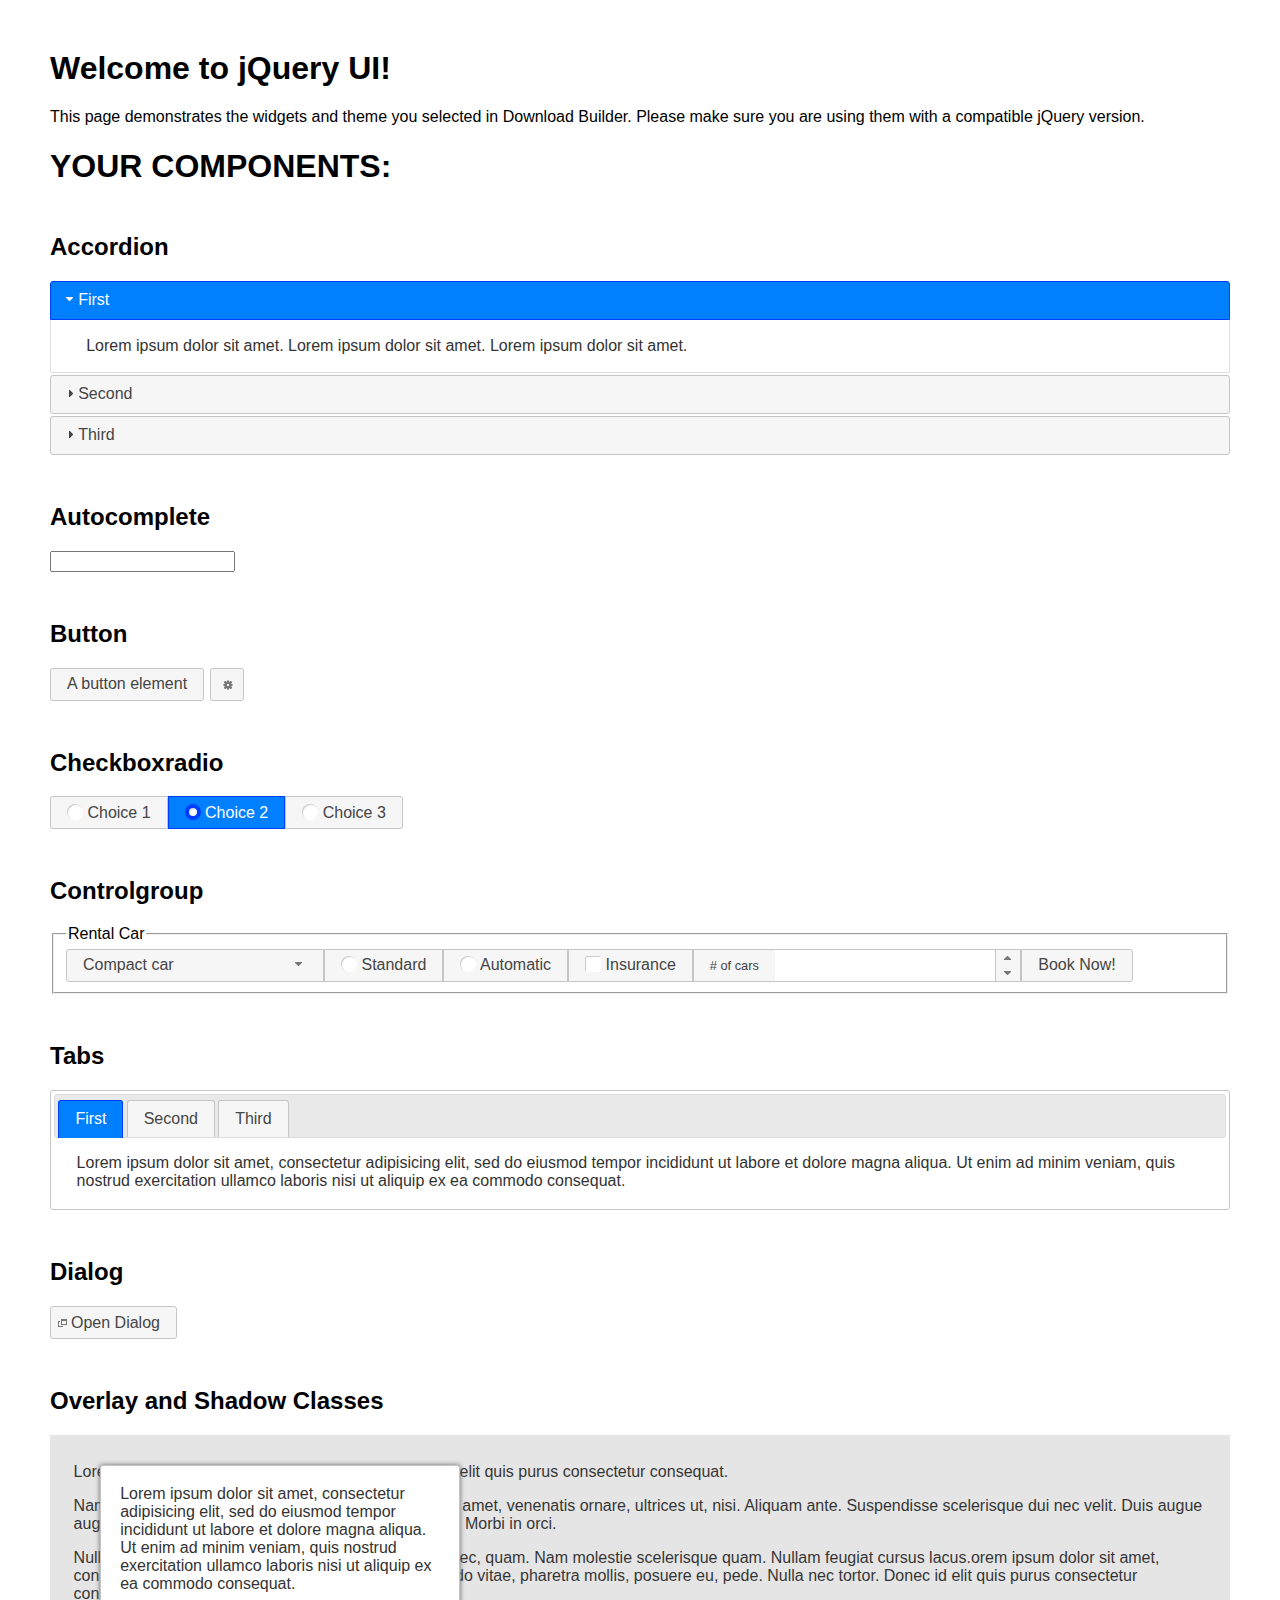
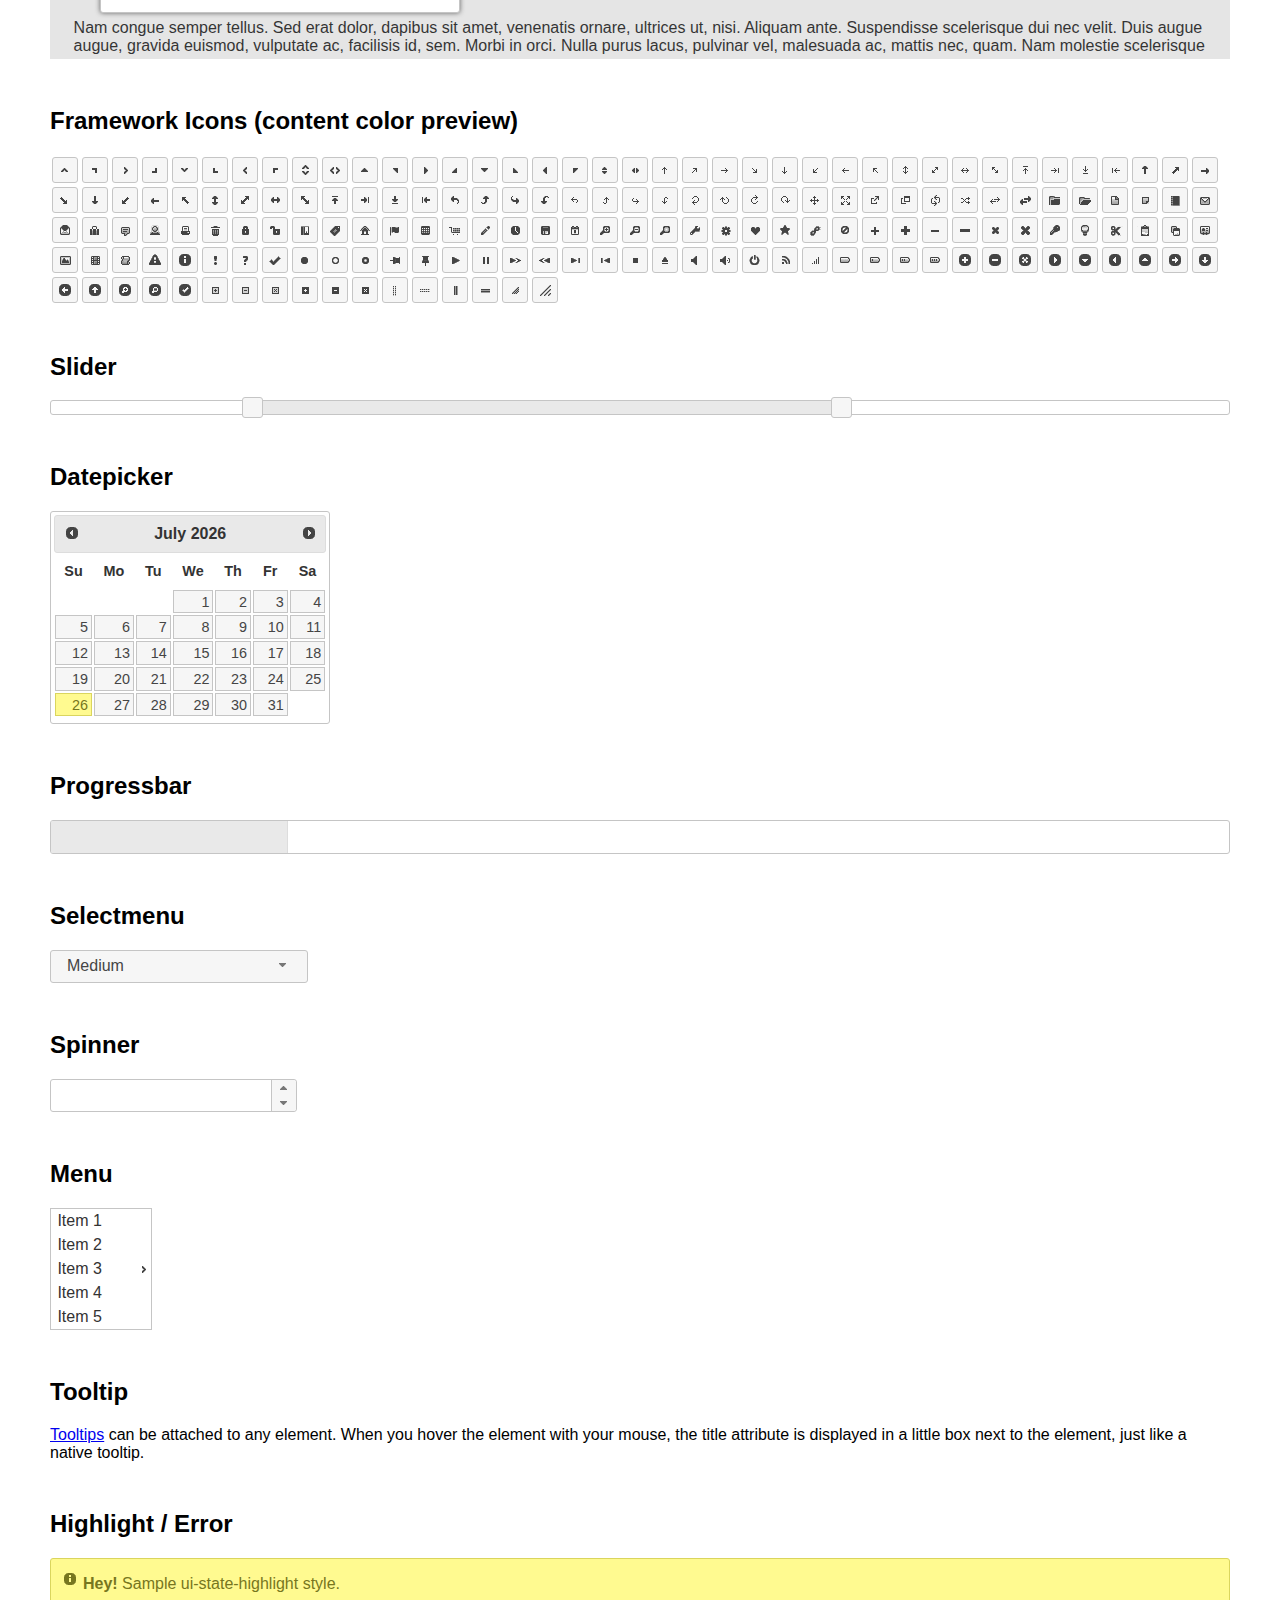
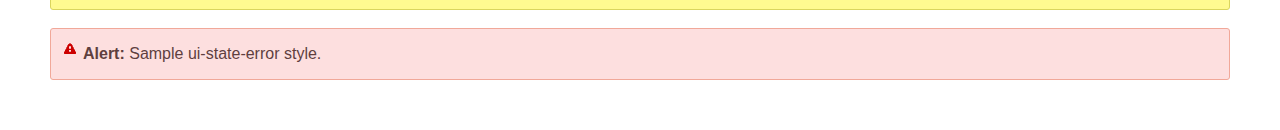
<file: website/jquery/index.html>
<!doctype html>
<html lang="us">
<head>
	<meta charset="utf-8">
	<title>jQuery UI Example Page</title>
	<link href="jquery-ui.css" rel="stylesheet">
	<style>
	body{
		font-family: "Trebuchet MS", sans-serif;
		margin: 50px;
	}
	.demoHeaders {
		margin-top: 2em;
	}
	#dialog-link {
		padding: .4em 1em .4em 20px;
		text-decoration: none;
		position: relative;
	}
	#dialog-link span.ui-icon {
		margin: 0 5px 0 0;
		position: absolute;
		left: .2em;
		top: 50%;
		margin-top: -8px;
	}
	#icons {
		margin: 0;
		padding: 0;
	}
	#icons li {
		margin: 2px;
		position: relative;
		padding: 4px 0;
		cursor: pointer;
		float: left;
		list-style: none;
	}
	#icons span.ui-icon {
		float: left;
		margin: 0 4px;
	}
	.fakewindowcontain .ui-widget-overlay {
		position: absolute;
	}
	select {
		width: 200px;
	}
	</style>
</head>
<body>

<h1>Welcome to jQuery UI!</h1>

<div class="ui-widget">
	<p>This page demonstrates the widgets and theme you selected in Download Builder. Please make sure you are using them with a compatible jQuery version.</p>
</div>

<h1>YOUR COMPONENTS:</h1>

<!-- Accordion -->
<h2 class="demoHeaders">Accordion</h2>
<div id="accordion">
	<h3>First</h3>
	<div>Lorem ipsum dolor sit amet. Lorem ipsum dolor sit amet. Lorem ipsum dolor sit amet.</div>
	<h3>Second</h3>
	<div>Phasellus mattis tincidunt nibh.</div>
	<h3>Third</h3>
	<div>Nam dui erat, auctor a, dignissim quis.</div>
</div>

<!-- Autocomplete -->
<h2 class="demoHeaders">Autocomplete</h2>
<div>
	<input id="autocomplete" title="type &quot;a&quot;">
</div>

<!-- Button -->
<h2 class="demoHeaders">Button</h2>
<button id="button">A button element</button>
<button id="button-icon">An icon-only button</button>

<!-- Checkboxradio -->
<h2 class="demoHeaders">Checkboxradio</h2>
<form style="margin-top: 1em;">
	<div id="radioset">
		<input type="radio" id="radio1" name="radio"><label for="radio1">Choice 1</label>
		<input type="radio" id="radio2" name="radio" checked="checked"><label for="radio2">Choice 2</label>
		<input type="radio" id="radio3" name="radio"><label for="radio3">Choice 3</label>
	</div>
</form>

<!-- Controlgroup -->
<h2 class="demoHeaders">Controlgroup</h2>
<fieldset>
	<legend>Rental Car</legend>
	<div id="controlgroup">
		<select id="car-type">
			<option>Compact car</option>
			<option>Midsize car</option>
			<option>Full size car</option>
			<option>SUV</option>
			<option>Luxury</option>
			<option>Truck</option>
			<option>Van</option>
		</select>
		<label for="transmission-standard">Standard</label>
		<input type="radio" name="transmission" id="transmission-standard">
		<label for="transmission-automatic">Automatic</label>
		<input type="radio" name="transmission" id="transmission-automatic">
		<label for="insurance">Insurance</label>
		<input type="checkbox" name="insurance" id="insurance">
		<label for="horizontal-spinner" class="ui-controlgroup-label"># of cars</label>
		<input id="horizontal-spinner" class="ui-spinner-input">
		<button>Book Now!</button>
	</div>
</fieldset>

<!-- Tabs -->
<h2 class="demoHeaders">Tabs</h2>
<div id="tabs">
	<ul>
		<li><a href="#tabs-1">First</a></li>
		<li><a href="#tabs-2">Second</a></li>
		<li><a href="#tabs-3">Third</a></li>
	</ul>
	<div id="tabs-1">Lorem ipsum dolor sit amet, consectetur adipisicing elit, sed do eiusmod tempor incididunt ut labore et dolore magna aliqua. Ut enim ad minim veniam, quis nostrud exercitation ullamco laboris nisi ut aliquip ex ea commodo consequat.</div>
	<div id="tabs-2">Phasellus mattis tincidunt nibh. Cras orci urna, blandit id, pretium vel, aliquet ornare, felis. Maecenas scelerisque sem non nisl. Fusce sed lorem in enim dictum bibendum.</div>
	<div id="tabs-3">Nam dui erat, auctor a, dignissim quis, sollicitudin eu, felis. Pellentesque nisi urna, interdum eget, sagittis et, consequat vestibulum, lacus. Mauris porttitor ullamcorper augue.</div>
</div>

<h2 class="demoHeaders">Dialog</h2>
<p>
	<button id="dialog-link" class="ui-button ui-corner-all ui-widget">
		<span class="ui-icon ui-icon-newwin"></span>Open Dialog
	</button>
</p>

<h2 class="demoHeaders">Overlay and Shadow Classes</h2>
<div style="position: relative; width: 96%; height: 200px; padding:1% 2%; overflow:hidden;" class="fakewindowcontain">
	<p>Lorem ipsum dolor sit amet,  Nulla nec tortor. Donec id elit quis purus consectetur consequat. </p><p>Nam congue semper tellus. Sed erat dolor, dapibus sit amet, venenatis ornare, ultrices ut, nisi. Aliquam ante. Suspendisse scelerisque dui nec velit. Duis augue augue, gravida euismod, vulputate ac, facilisis id, sem. Morbi in orci. </p><p>Nulla purus lacus, pulvinar vel, malesuada ac, mattis nec, quam. Nam molestie scelerisque quam. Nullam feugiat cursus lacus.orem ipsum dolor sit amet, consectetur adipiscing elit. Donec libero risus, commodo vitae, pharetra mollis, posuere eu, pede. Nulla nec tortor. Donec id elit quis purus consectetur consequat. </p><p>Nam congue semper tellus. Sed erat dolor, dapibus sit amet, venenatis ornare, ultrices ut, nisi. Aliquam ante. Suspendisse scelerisque dui nec velit. Duis augue augue, gravida euismod, vulputate ac, facilisis id, sem. Morbi in orci. Nulla purus lacus, pulvinar vel, malesuada ac, mattis nec, quam. Nam molestie scelerisque quam. </p><p>Nullam feugiat cursus lacus.orem ipsum dolor sit amet, consectetur adipiscing elit. Donec libero risus, commodo vitae, pharetra mollis, posuere eu, pede. Nulla nec tortor. Donec id elit quis purus consectetur consequat. Nam congue semper tellus. Sed erat dolor, dapibus sit amet, venenatis ornare, ultrices ut, nisi. Aliquam ante. </p><p>Suspendisse scelerisque dui nec velit. Duis augue augue, gravida euismod, vulputate ac, facilisis id, sem. Morbi in orci. Nulla purus lacus, pulvinar vel, malesuada ac, mattis nec, quam. Nam molestie scelerisque quam. Nullam feugiat cursus lacus.orem ipsum dolor sit amet, consectetur adipiscing elit. Donec libero risus, commodo vitae, pharetra mollis, posuere eu, pede. Nulla nec tortor. Donec id elit quis purus consectetur consequat. Nam congue semper tellus. Sed erat dolor, dapibus sit amet, venenatis ornare, ultrices ut, nisi. </p>

	<!-- ui-dialog -->
	<div class="ui-widget-overlay ui-front"></div>
	<div style="position: absolute; width: 320px; left: 50px; top: 30px; padding: 1.2em" class="ui-widget ui-front ui-widget-content ui-corner-all ui-widget-shadow">
		Lorem ipsum dolor sit amet, consectetur adipisicing elit, sed do eiusmod tempor incididunt ut labore et dolore magna aliqua. Ut enim ad minim veniam, quis nostrud exercitation ullamco laboris nisi ut aliquip ex ea commodo consequat.
	</div>

</div>

<!-- ui-dialog -->
<div id="dialog" title="Dialog Title">
	<p>Lorem ipsum dolor sit amet, consectetur adipisicing elit, sed do eiusmod tempor incididunt ut labore et dolore magna aliqua. Ut enim ad minim veniam, quis nostrud exercitation ullamco laboris nisi ut aliquip ex ea commodo consequat.</p>
</div>


<h2 class="demoHeaders">Framework Icons (content color preview)</h2>
<ul id="icons" class="ui-widget ui-helper-clearfix">
	<li class="ui-state-default ui-corner-all" title=".ui-icon-caret-1-n"><span class="ui-icon ui-icon-caret-1-n"></span></li>
	<li class="ui-state-default ui-corner-all" title=".ui-icon-caret-1-ne"><span class="ui-icon ui-icon-caret-1-ne"></span></li>
	<li class="ui-state-default ui-corner-all" title=".ui-icon-caret-1-e"><span class="ui-icon ui-icon-caret-1-e"></span></li>
	<li class="ui-state-default ui-corner-all" title=".ui-icon-caret-1-se"><span class="ui-icon ui-icon-caret-1-se"></span></li>
	<li class="ui-state-default ui-corner-all" title=".ui-icon-caret-1-s"><span class="ui-icon ui-icon-caret-1-s"></span></li>
	<li class="ui-state-default ui-corner-all" title=".ui-icon-caret-1-sw"><span class="ui-icon ui-icon-caret-1-sw"></span></li>
	<li class="ui-state-default ui-corner-all" title=".ui-icon-caret-1-w"><span class="ui-icon ui-icon-caret-1-w"></span></li>
	<li class="ui-state-default ui-corner-all" title=".ui-icon-caret-1-nw"><span class="ui-icon ui-icon-caret-1-nw"></span></li>
	<li class="ui-state-default ui-corner-all" title=".ui-icon-caret-2-n-s"><span class="ui-icon ui-icon-caret-2-n-s"></span></li>
	<li class="ui-state-default ui-corner-all" title=".ui-icon-caret-2-e-w"><span class="ui-icon ui-icon-caret-2-e-w"></span></li>
	<li class="ui-state-default ui-corner-all" title=".ui-icon-triangle-1-n"><span class="ui-icon ui-icon-triangle-1-n"></span></li>
	<li class="ui-state-default ui-corner-all" title=".ui-icon-triangle-1-ne"><span class="ui-icon ui-icon-triangle-1-ne"></span></li>
	<li class="ui-state-default ui-corner-all" title=".ui-icon-triangle-1-e"><span class="ui-icon ui-icon-triangle-1-e"></span></li>
	<li class="ui-state-default ui-corner-all" title=".ui-icon-triangle-1-se"><span class="ui-icon ui-icon-triangle-1-se"></span></li>
	<li class="ui-state-default ui-corner-all" title=".ui-icon-triangle-1-s"><span class="ui-icon ui-icon-triangle-1-s"></span></li>
	<li class="ui-state-default ui-corner-all" title=".ui-icon-triangle-1-sw"><span class="ui-icon ui-icon-triangle-1-sw"></span></li>
	<li class="ui-state-default ui-corner-all" title=".ui-icon-triangle-1-w"><span class="ui-icon ui-icon-triangle-1-w"></span></li>
	<li class="ui-state-default ui-corner-all" title=".ui-icon-triangle-1-nw"><span class="ui-icon ui-icon-triangle-1-nw"></span></li>
	<li class="ui-state-default ui-corner-all" title=".ui-icon-triangle-2-n-s"><span class="ui-icon ui-icon-triangle-2-n-s"></span></li>
	<li class="ui-state-default ui-corner-all" title=".ui-icon-triangle-2-e-w"><span class="ui-icon ui-icon-triangle-2-e-w"></span></li>
	<li class="ui-state-default ui-corner-all" title=".ui-icon-arrow-1-n"><span class="ui-icon ui-icon-arrow-1-n"></span></li>
	<li class="ui-state-default ui-corner-all" title=".ui-icon-arrow-1-ne"><span class="ui-icon ui-icon-arrow-1-ne"></span></li>
	<li class="ui-state-default ui-corner-all" title=".ui-icon-arrow-1-e"><span class="ui-icon ui-icon-arrow-1-e"></span></li>
	<li class="ui-state-default ui-corner-all" title=".ui-icon-arrow-1-se"><span class="ui-icon ui-icon-arrow-1-se"></span></li>
	<li class="ui-state-default ui-corner-all" title=".ui-icon-arrow-1-s"><span class="ui-icon ui-icon-arrow-1-s"></span></li>
	<li class="ui-state-default ui-corner-all" title=".ui-icon-arrow-1-sw"><span class="ui-icon ui-icon-arrow-1-sw"></span></li>
	<li class="ui-state-default ui-corner-all" title=".ui-icon-arrow-1-w"><span class="ui-icon ui-icon-arrow-1-w"></span></li>
	<li class="ui-state-default ui-corner-all" title=".ui-icon-arrow-1-nw"><span class="ui-icon ui-icon-arrow-1-nw"></span></li>
	<li class="ui-state-default ui-corner-all" title=".ui-icon-arrow-2-n-s"><span class="ui-icon ui-icon-arrow-2-n-s"></span></li>
	<li class="ui-state-default ui-corner-all" title=".ui-icon-arrow-2-ne-sw"><span class="ui-icon ui-icon-arrow-2-ne-sw"></span></li>
	<li class="ui-state-default ui-corner-all" title=".ui-icon-arrow-2-e-w"><span class="ui-icon ui-icon-arrow-2-e-w"></span></li>
	<li class="ui-state-default ui-corner-all" title=".ui-icon-arrow-2-se-nw"><span class="ui-icon ui-icon-arrow-2-se-nw"></span></li>
	<li class="ui-state-default ui-corner-all" title=".ui-icon-arrowstop-1-n"><span class="ui-icon ui-icon-arrowstop-1-n"></span></li>
	<li class="ui-state-default ui-corner-all" title=".ui-icon-arrowstop-1-e"><span class="ui-icon ui-icon-arrowstop-1-e"></span></li>
	<li class="ui-state-default ui-corner-all" title=".ui-icon-arrowstop-1-s"><span class="ui-icon ui-icon-arrowstop-1-s"></span></li>
	<li class="ui-state-default ui-corner-all" title=".ui-icon-arrowstop-1-w"><span class="ui-icon ui-icon-arrowstop-1-w"></span></li>
	<li class="ui-state-default ui-corner-all" title=".ui-icon-arrowthick-1-n"><span class="ui-icon ui-icon-arrowthick-1-n"></span></li>
	<li class="ui-state-default ui-corner-all" title=".ui-icon-arrowthick-1-ne"><span class="ui-icon ui-icon-arrowthick-1-ne"></span></li>
	<li class="ui-state-default ui-corner-all" title=".ui-icon-arrowthick-1-e"><span class="ui-icon ui-icon-arrowthick-1-e"></span></li>
	<li class="ui-state-default ui-corner-all" title=".ui-icon-arrowthick-1-se"><span class="ui-icon ui-icon-arrowthick-1-se"></span></li>
	<li class="ui-state-default ui-corner-all" title=".ui-icon-arrowthick-1-s"><span class="ui-icon ui-icon-arrowthick-1-s"></span></li>
	<li class="ui-state-default ui-corner-all" title=".ui-icon-arrowthick-1-sw"><span class="ui-icon ui-icon-arrowthick-1-sw"></span></li>
	<li class="ui-state-default ui-corner-all" title=".ui-icon-arrowthick-1-w"><span class="ui-icon ui-icon-arrowthick-1-w"></span></li>
	<li class="ui-state-default ui-corner-all" title=".ui-icon-arrowthick-1-nw"><span class="ui-icon ui-icon-arrowthick-1-nw"></span></li>
	<li class="ui-state-default ui-corner-all" title=".ui-icon-arrowthick-2-n-s"><span class="ui-icon ui-icon-arrowthick-2-n-s"></span></li>
	<li class="ui-state-default ui-corner-all" title=".ui-icon-arrowthick-2-ne-sw"><span class="ui-icon ui-icon-arrowthick-2-ne-sw"></span></li>
	<li class="ui-state-default ui-corner-all" title=".ui-icon-arrowthick-2-e-w"><span class="ui-icon ui-icon-arrowthick-2-e-w"></span></li>
	<li class="ui-state-default ui-corner-all" title=".ui-icon-arrowthick-2-se-nw"><span class="ui-icon ui-icon-arrowthick-2-se-nw"></span></li>
	<li class="ui-state-default ui-corner-all" title=".ui-icon-arrowthickstop-1-n"><span class="ui-icon ui-icon-arrowthickstop-1-n"></span></li>
	<li class="ui-state-default ui-corner-all" title=".ui-icon-arrowthickstop-1-e"><span class="ui-icon ui-icon-arrowthickstop-1-e"></span></li>
	<li class="ui-state-default ui-corner-all" title=".ui-icon-arrowthickstop-1-s"><span class="ui-icon ui-icon-arrowthickstop-1-s"></span></li>
	<li class="ui-state-default ui-corner-all" title=".ui-icon-arrowthickstop-1-w"><span class="ui-icon ui-icon-arrowthickstop-1-w"></span></li>
	<li class="ui-state-default ui-corner-all" title=".ui-icon-arrowreturnthick-1-w"><span class="ui-icon ui-icon-arrowreturnthick-1-w"></span></li>
	<li class="ui-state-default ui-corner-all" title=".ui-icon-arrowreturnthick-1-n"><span class="ui-icon ui-icon-arrowreturnthick-1-n"></span></li>
	<li class="ui-state-default ui-corner-all" title=".ui-icon-arrowreturnthick-1-e"><span class="ui-icon ui-icon-arrowreturnthick-1-e"></span></li>
	<li class="ui-state-default ui-corner-all" title=".ui-icon-arrowreturnthick-1-s"><span class="ui-icon ui-icon-arrowreturnthick-1-s"></span></li>
	<li class="ui-state-default ui-corner-all" title=".ui-icon-arrowreturn-1-w"><span class="ui-icon ui-icon-arrowreturn-1-w"></span></li>
	<li class="ui-state-default ui-corner-all" title=".ui-icon-arrowreturn-1-n"><span class="ui-icon ui-icon-arrowreturn-1-n"></span></li>
	<li class="ui-state-default ui-corner-all" title=".ui-icon-arrowreturn-1-e"><span class="ui-icon ui-icon-arrowreturn-1-e"></span></li>
	<li class="ui-state-default ui-corner-all" title=".ui-icon-arrowreturn-1-s"><span class="ui-icon ui-icon-arrowreturn-1-s"></span></li>
	<li class="ui-state-default ui-corner-all" title=".ui-icon-arrowrefresh-1-w"><span class="ui-icon ui-icon-arrowrefresh-1-w"></span></li>
	<li class="ui-state-default ui-corner-all" title=".ui-icon-arrowrefresh-1-n"><span class="ui-icon ui-icon-arrowrefresh-1-n"></span></li>
	<li class="ui-state-default ui-corner-all" title=".ui-icon-arrowrefresh-1-e"><span class="ui-icon ui-icon-arrowrefresh-1-e"></span></li>
	<li class="ui-state-default ui-corner-all" title=".ui-icon-arrowrefresh-1-s"><span class="ui-icon ui-icon-arrowrefresh-1-s"></span></li>
	<li class="ui-state-default ui-corner-all" title=".ui-icon-arrow-4"><span class="ui-icon ui-icon-arrow-4"></span></li>
	<li class="ui-state-default ui-corner-all" title=".ui-icon-arrow-4-diag"><span class="ui-icon ui-icon-arrow-4-diag"></span></li>
	<li class="ui-state-default ui-corner-all" title=".ui-icon-extlink"><span class="ui-icon ui-icon-extlink"></span></li>
	<li class="ui-state-default ui-corner-all" title=".ui-icon-newwin"><span class="ui-icon ui-icon-newwin"></span></li>
	<li class="ui-state-default ui-corner-all" title=".ui-icon-refresh"><span class="ui-icon ui-icon-refresh"></span></li>
	<li class="ui-state-default ui-corner-all" title=".ui-icon-shuffle"><span class="ui-icon ui-icon-shuffle"></span></li>
	<li class="ui-state-default ui-corner-all" title=".ui-icon-transfer-e-w"><span class="ui-icon ui-icon-transfer-e-w"></span></li>
	<li class="ui-state-default ui-corner-all" title=".ui-icon-transferthick-e-w"><span class="ui-icon ui-icon-transferthick-e-w"></span></li>
	<li class="ui-state-default ui-corner-all" title=".ui-icon-folder-collapsed"><span class="ui-icon ui-icon-folder-collapsed"></span></li>
	<li class="ui-state-default ui-corner-all" title=".ui-icon-folder-open"><span class="ui-icon ui-icon-folder-open"></span></li>
	<li class="ui-state-default ui-corner-all" title=".ui-icon-document"><span class="ui-icon ui-icon-document"></span></li>
	<li class="ui-state-default ui-corner-all" title=".ui-icon-document-b"><span class="ui-icon ui-icon-document-b"></span></li>
	<li class="ui-state-default ui-corner-all" title=".ui-icon-note"><span class="ui-icon ui-icon-note"></span></li>
	<li class="ui-state-default ui-corner-all" title=".ui-icon-mail-closed"><span class="ui-icon ui-icon-mail-closed"></span></li>
	<li class="ui-state-default ui-corner-all" title=".ui-icon-mail-open"><span class="ui-icon ui-icon-mail-open"></span></li>
	<li class="ui-state-default ui-corner-all" title=".ui-icon-suitcase"><span class="ui-icon ui-icon-suitcase"></span></li>
	<li class="ui-state-default ui-corner-all" title=".ui-icon-comment"><span class="ui-icon ui-icon-comment"></span></li>
	<li class="ui-state-default ui-corner-all" title=".ui-icon-person"><span class="ui-icon ui-icon-person"></span></li>
	<li class="ui-state-default ui-corner-all" title=".ui-icon-print"><span class="ui-icon ui-icon-print"></span></li>
	<li class="ui-state-default ui-corner-all" title=".ui-icon-trash"><span class="ui-icon ui-icon-trash"></span></li>
	<li class="ui-state-default ui-corner-all" title=".ui-icon-locked"><span class="ui-icon ui-icon-locked"></span></li>
	<li class="ui-state-default ui-corner-all" title=".ui-icon-unlocked"><span class="ui-icon ui-icon-unlocked"></span></li>
	<li class="ui-state-default ui-corner-all" title=".ui-icon-bookmark"><span class="ui-icon ui-icon-bookmark"></span></li>
	<li class="ui-state-default ui-corner-all" title=".ui-icon-tag"><span class="ui-icon ui-icon-tag"></span></li>
	<li class="ui-state-default ui-corner-all" title=".ui-icon-home"><span class="ui-icon ui-icon-home"></span></li>
	<li class="ui-state-default ui-corner-all" title=".ui-icon-flag"><span class="ui-icon ui-icon-flag"></span></li>
	<li class="ui-state-default ui-corner-all" title=".ui-icon-calculator"><span class="ui-icon ui-icon-calculator"></span></li>
	<li class="ui-state-default ui-corner-all" title=".ui-icon-cart"><span class="ui-icon ui-icon-cart"></span></li>
	<li class="ui-state-default ui-corner-all" title=".ui-icon-pencil"><span class="ui-icon ui-icon-pencil"></span></li>
	<li class="ui-state-default ui-corner-all" title=".ui-icon-clock"><span class="ui-icon ui-icon-clock"></span></li>
	<li class="ui-state-default ui-corner-all" title=".ui-icon-disk"><span class="ui-icon ui-icon-disk"></span></li>
	<li class="ui-state-default ui-corner-all" title=".ui-icon-calendar"><span class="ui-icon ui-icon-calendar"></span></li>
	<li class="ui-state-default ui-corner-all" title=".ui-icon-zoomin"><span class="ui-icon ui-icon-zoomin"></span></li>
	<li class="ui-state-default ui-corner-all" title=".ui-icon-zoomout"><span class="ui-icon ui-icon-zoomout"></span></li>
	<li class="ui-state-default ui-corner-all" title=".ui-icon-search"><span class="ui-icon ui-icon-search"></span></li>
	<li class="ui-state-default ui-corner-all" title=".ui-icon-wrench"><span class="ui-icon ui-icon-wrench"></span></li>
	<li class="ui-state-default ui-corner-all" title=".ui-icon-gear"><span class="ui-icon ui-icon-gear"></span></li>
	<li class="ui-state-default ui-corner-all" title=".ui-icon-heart"><span class="ui-icon ui-icon-heart"></span></li>
	<li class="ui-state-default ui-corner-all" title=".ui-icon-star"><span class="ui-icon ui-icon-star"></span></li>
	<li class="ui-state-default ui-corner-all" title=".ui-icon-link"><span class="ui-icon ui-icon-link"></span></li>
	<li class="ui-state-default ui-corner-all" title=".ui-icon-cancel"><span class="ui-icon ui-icon-cancel"></span></li>
	<li class="ui-state-default ui-corner-all" title=".ui-icon-plus"><span class="ui-icon ui-icon-plus"></span></li>
	<li class="ui-state-default ui-corner-all" title=".ui-icon-plusthick"><span class="ui-icon ui-icon-plusthick"></span></li>
	<li class="ui-state-default ui-corner-all" title=".ui-icon-minus"><span class="ui-icon ui-icon-minus"></span></li>
	<li class="ui-state-default ui-corner-all" title=".ui-icon-minusthick"><span class="ui-icon ui-icon-minusthick"></span></li>
	<li class="ui-state-default ui-corner-all" title=".ui-icon-close"><span class="ui-icon ui-icon-close"></span></li>
	<li class="ui-state-default ui-corner-all" title=".ui-icon-closethick"><span class="ui-icon ui-icon-closethick"></span></li>
	<li class="ui-state-default ui-corner-all" title=".ui-icon-key"><span class="ui-icon ui-icon-key"></span></li>
	<li class="ui-state-default ui-corner-all" title=".ui-icon-lightbulb"><span class="ui-icon ui-icon-lightbulb"></span></li>
	<li class="ui-state-default ui-corner-all" title=".ui-icon-scissors"><span class="ui-icon ui-icon-scissors"></span></li>
	<li class="ui-state-default ui-corner-all" title=".ui-icon-clipboard"><span class="ui-icon ui-icon-clipboard"></span></li>
	<li class="ui-state-default ui-corner-all" title=".ui-icon-copy"><span class="ui-icon ui-icon-copy"></span></li>
	<li class="ui-state-default ui-corner-all" title=".ui-icon-contact"><span class="ui-icon ui-icon-contact"></span></li>
	<li class="ui-state-default ui-corner-all" title=".ui-icon-image"><span class="ui-icon ui-icon-image"></span></li>
	<li class="ui-state-default ui-corner-all" title=".ui-icon-video"><span class="ui-icon ui-icon-video"></span></li>
	<li class="ui-state-default ui-corner-all" title=".ui-icon-script"><span class="ui-icon ui-icon-script"></span></li>
	<li class="ui-state-default ui-corner-all" title=".ui-icon-alert"><span class="ui-icon ui-icon-alert"></span></li>
	<li class="ui-state-default ui-corner-all" title=".ui-icon-info"><span class="ui-icon ui-icon-info"></span></li>
	<li class="ui-state-default ui-corner-all" title=".ui-icon-notice"><span class="ui-icon ui-icon-notice"></span></li>
	<li class="ui-state-default ui-corner-all" title=".ui-icon-help"><span class="ui-icon ui-icon-help"></span></li>
	<li class="ui-state-default ui-corner-all" title=".ui-icon-check"><span class="ui-icon ui-icon-check"></span></li>
	<li class="ui-state-default ui-corner-all" title=".ui-icon-bullet"><span class="ui-icon ui-icon-bullet"></span></li>
	<li class="ui-state-default ui-corner-all" title=".ui-icon-radio-off"><span class="ui-icon ui-icon-radio-off"></span></li>
	<li class="ui-state-default ui-corner-all" title=".ui-icon-radio-on"><span class="ui-icon ui-icon-radio-on"></span></li>
	<li class="ui-state-default ui-corner-all" title=".ui-icon-pin-w"><span class="ui-icon ui-icon-pin-w"></span></li>
	<li class="ui-state-default ui-corner-all" title=".ui-icon-pin-s"><span class="ui-icon ui-icon-pin-s"></span></li>
	<li class="ui-state-default ui-corner-all" title=".ui-icon-play"><span class="ui-icon ui-icon-play"></span></li>
	<li class="ui-state-default ui-corner-all" title=".ui-icon-pause"><span class="ui-icon ui-icon-pause"></span></li>
	<li class="ui-state-default ui-corner-all" title=".ui-icon-seek-next"><span class="ui-icon ui-icon-seek-next"></span></li>
	<li class="ui-state-default ui-corner-all" title=".ui-icon-seek-prev"><span class="ui-icon ui-icon-seek-prev"></span></li>
	<li class="ui-state-default ui-corner-all" title=".ui-icon-seek-end"><span class="ui-icon ui-icon-seek-end"></span></li>
	<li class="ui-state-default ui-corner-all" title=".ui-icon-seek-first"><span class="ui-icon ui-icon-seek-first"></span></li>
	<li class="ui-state-default ui-corner-all" title=".ui-icon-stop"><span class="ui-icon ui-icon-stop"></span></li>
	<li class="ui-state-default ui-corner-all" title=".ui-icon-eject"><span class="ui-icon ui-icon-eject"></span></li>
	<li class="ui-state-default ui-corner-all" title=".ui-icon-volume-off"><span class="ui-icon ui-icon-volume-off"></span></li>
	<li class="ui-state-default ui-corner-all" title=".ui-icon-volume-on"><span class="ui-icon ui-icon-volume-on"></span></li>
	<li class="ui-state-default ui-corner-all" title=".ui-icon-power"><span class="ui-icon ui-icon-power"></span></li>
	<li class="ui-state-default ui-corner-all" title=".ui-icon-signal-diag"><span class="ui-icon ui-icon-signal-diag"></span></li>
	<li class="ui-state-default ui-corner-all" title=".ui-icon-signal"><span class="ui-icon ui-icon-signal"></span></li>
	<li class="ui-state-default ui-corner-all" title=".ui-icon-battery-0"><span class="ui-icon ui-icon-battery-0"></span></li>
	<li class="ui-state-default ui-corner-all" title=".ui-icon-battery-1"><span class="ui-icon ui-icon-battery-1"></span></li>
	<li class="ui-state-default ui-corner-all" title=".ui-icon-battery-2"><span class="ui-icon ui-icon-battery-2"></span></li>
	<li class="ui-state-default ui-corner-all" title=".ui-icon-battery-3"><span class="ui-icon ui-icon-battery-3"></span></li>
	<li class="ui-state-default ui-corner-all" title=".ui-icon-circle-plus"><span class="ui-icon ui-icon-circle-plus"></span></li>
	<li class="ui-state-default ui-corner-all" title=".ui-icon-circle-minus"><span class="ui-icon ui-icon-circle-minus"></span></li>
	<li class="ui-state-default ui-corner-all" title=".ui-icon-circle-close"><span class="ui-icon ui-icon-circle-close"></span></li>
	<li class="ui-state-default ui-corner-all" title=".ui-icon-circle-triangle-e"><span class="ui-icon ui-icon-circle-triangle-e"></span></li>
	<li class="ui-state-default ui-corner-all" title=".ui-icon-circle-triangle-s"><span class="ui-icon ui-icon-circle-triangle-s"></span></li>
	<li class="ui-state-default ui-corner-all" title=".ui-icon-circle-triangle-w"><span class="ui-icon ui-icon-circle-triangle-w"></span></li>
	<li class="ui-state-default ui-corner-all" title=".ui-icon-circle-triangle-n"><span class="ui-icon ui-icon-circle-triangle-n"></span></li>
	<li class="ui-state-default ui-corner-all" title=".ui-icon-circle-arrow-e"><span class="ui-icon ui-icon-circle-arrow-e"></span></li>
	<li class="ui-state-default ui-corner-all" title=".ui-icon-circle-arrow-s"><span class="ui-icon ui-icon-circle-arrow-s"></span></li>
	<li class="ui-state-default ui-corner-all" title=".ui-icon-circle-arrow-w"><span class="ui-icon ui-icon-circle-arrow-w"></span></li>
	<li class="ui-state-default ui-corner-all" title=".ui-icon-circle-arrow-n"><span class="ui-icon ui-icon-circle-arrow-n"></span></li>
	<li class="ui-state-default ui-corner-all" title=".ui-icon-circle-zoomin"><span class="ui-icon ui-icon-circle-zoomin"></span></li>
	<li class="ui-state-default ui-corner-all" title=".ui-icon-circle-zoomout"><span class="ui-icon ui-icon-circle-zoomout"></span></li>
	<li class="ui-state-default ui-corner-all" title=".ui-icon-circle-check"><span class="ui-icon ui-icon-circle-check"></span></li>
	<li class="ui-state-default ui-corner-all" title=".ui-icon-circlesmall-plus"><span class="ui-icon ui-icon-circlesmall-plus"></span></li>
	<li class="ui-state-default ui-corner-all" title=".ui-icon-circlesmall-minus"><span class="ui-icon ui-icon-circlesmall-minus"></span></li>
	<li class="ui-state-default ui-corner-all" title=".ui-icon-circlesmall-close"><span class="ui-icon ui-icon-circlesmall-close"></span></li>
	<li class="ui-state-default ui-corner-all" title=".ui-icon-squaresmall-plus"><span class="ui-icon ui-icon-squaresmall-plus"></span></li>
	<li class="ui-state-default ui-corner-all" title=".ui-icon-squaresmall-minus"><span class="ui-icon ui-icon-squaresmall-minus"></span></li>
	<li class="ui-state-default ui-corner-all" title=".ui-icon-squaresmall-close"><span class="ui-icon ui-icon-squaresmall-close"></span></li>
	<li class="ui-state-default ui-corner-all" title=".ui-icon-grip-dotted-vertical"><span class="ui-icon ui-icon-grip-dotted-vertical"></span></li>
	<li class="ui-state-default ui-corner-all" title=".ui-icon-grip-dotted-horizontal"><span class="ui-icon ui-icon-grip-dotted-horizontal"></span></li>
	<li class="ui-state-default ui-corner-all" title=".ui-icon-grip-solid-vertical"><span class="ui-icon ui-icon-grip-solid-vertical"></span></li>
	<li class="ui-state-default ui-corner-all" title=".ui-icon-grip-solid-horizontal"><span class="ui-icon ui-icon-grip-solid-horizontal"></span></li>
	<li class="ui-state-default ui-corner-all" title=".ui-icon-gripsmall-diagonal-se"><span class="ui-icon ui-icon-gripsmall-diagonal-se"></span></li>
	<li class="ui-state-default ui-corner-all" title=".ui-icon-grip-diagonal-se"><span class="ui-icon ui-icon-grip-diagonal-se"></span></li>
</ul>

<!-- Slider -->
<h2 class="demoHeaders">Slider</h2>
<div id="slider"></div>

<!-- Datepicker -->
<h2 class="demoHeaders">Datepicker</h2>
<div id="datepicker"></div>

<!-- Progressbar -->
<h2 class="demoHeaders">Progressbar</h2>
<div id="progressbar"></div>

<!-- Progressbar -->
<h2 class="demoHeaders">Selectmenu</h2>
<select id="selectmenu">
	<option>Slower</option>
	<option>Slow</option>
	<option selected="selected">Medium</option>
	<option>Fast</option>
	<option>Faster</option>
</select>

<!-- Spinner -->
<h2 class="demoHeaders">Spinner</h2>
<input id="spinner">

<!-- Menu -->
<h2 class="demoHeaders">Menu</h2>
<ul style="width:100px;" id="menu">
	<li><div>Item 1</div></li>
	<li><div>Item 2</div></li>
	<li><div>Item 3</div>
		<ul>
			<li><div>Item 3-1</div></li>
			<li><div>Item 3-2</div></li>
			<li><div>Item 3-3</div></li>
			<li><div>Item 3-4</div></li>
			<li><div>Item 3-5</div></li>
		</ul>
	</li>
	<li><div>Item 4</div></li>
	<li><div>Item 5</div></li>
</ul>

<!-- Tooltip -->
<h2 class="demoHeaders">Tooltip</h2>
<p id="tooltip">
	<a href="#" title="That&apos;s what this widget is">Tooltips</a> can be attached to any element. When you hover
the element with your mouse, the title attribute is displayed in a little box next to the element, just like a native tooltip.
</p>

<!-- Highlight / Error -->
<h2 class="demoHeaders">Highlight / Error</h2>
<div class="ui-widget">
	<div class="ui-state-highlight ui-corner-all" style="margin-top: 20px; padding: 0 .7em;">
		<p><span class="ui-icon ui-icon-info" style="float: left; margin-right: .3em;"></span>
		<strong>Hey!</strong> Sample ui-state-highlight style.</p>
	</div>
</div>
<br>
<div class="ui-widget">
	<div class="ui-state-error ui-corner-all" style="padding: 0 .7em;">
		<p><span class="ui-icon ui-icon-alert" style="float: left; margin-right: .3em;"></span>
		<strong>Alert:</strong> Sample ui-state-error style.</p>
	</div>
</div>

<script src="external/jquery/jquery.js"></script>
<script src="jquery-ui.js"></script>
<script>
$( "#accordion" ).accordion();

var availableTags = [
	"ActionScript",
	"AppleScript",
	"Asp",
	"BASIC",
	"C",
	"C++",
	"Clojure",
	"COBOL",
	"ColdFusion",
	"Erlang",
	"Fortran",
	"Groovy",
	"Haskell",
	"Java",
	"JavaScript",
	"Lisp",
	"Perl",
	"PHP",
	"Python",
	"Ruby",
	"Scala",
	"Scheme"
];
$( "#autocomplete" ).autocomplete({
	source: availableTags
});

$( "#button" ).button();
$( "#button-icon" ).button({
	icon: "ui-icon-gear",
	showLabel: false
});

$( "#radioset" ).buttonset();

$( "#controlgroup" ).controlgroup();

$( "#tabs" ).tabs();

$( "#dialog" ).dialog({
	autoOpen: false,
	width: 400,
	buttons: [
		{
			text: "Ok",
			click: function() {
				$( this ).dialog( "close" );
			}
		},
		{
			text: "Cancel",
			click: function() {
				$( this ).dialog( "close" );
			}
		}
	]
});

// Link to open the dialog
$( "#dialog-link" ).click(function( event ) {
	$( "#dialog" ).dialog( "open" );
	event.preventDefault();
});

$( "#datepicker" ).datepicker({
	inline: true
});

$( "#slider" ).slider({
	range: true,
	values: [ 17, 67 ]
});

$( "#progressbar" ).progressbar({
	value: 20
});

$( "#spinner" ).spinner();

$( "#menu" ).menu();

$( "#tooltip" ).tooltip();

$( "#selectmenu" ).selectmenu();

// Hover states on the static widgets
$( "#dialog-link, #icons li" ).hover(
	function() {
		$( this ).addClass( "ui-state-hover" );
	},
	function() {
		$( this ).removeClass( "ui-state-hover" );
	}
);
</script>
</body>
</html>
</file>
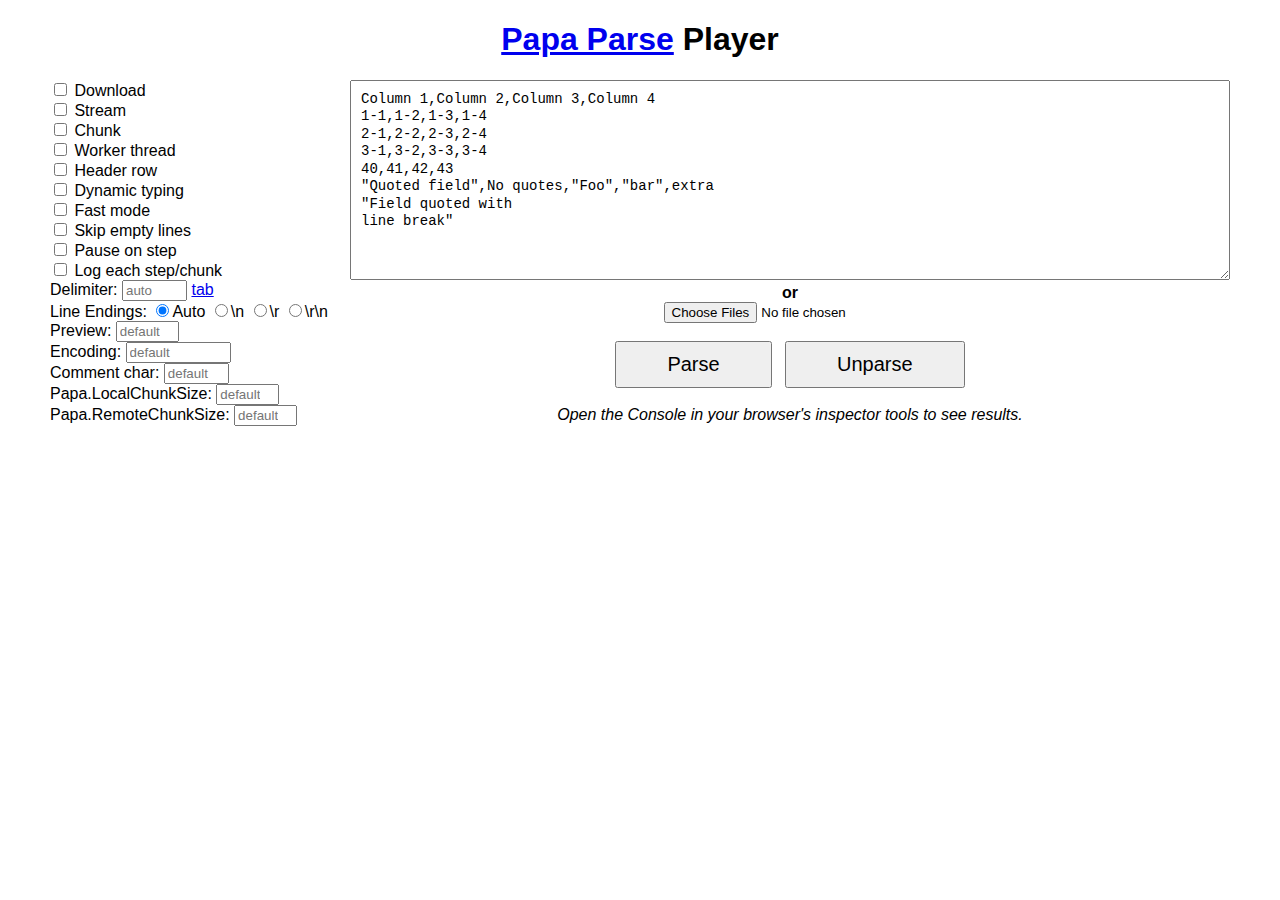
<file: website/PapaParse-5.0.2/player/player.html>
<!DOCTYPE html>
<html>
	<head>
		<title>Papa Parse Player</title>
		<meta charset="utf-8">
		<link rel="stylesheet" href="player.css">
		<script src="http://ajax.googleapis.com/ajax/libs/jquery/2.1.0/jquery.min.js"></script>
		<script src="../papaparse.js"></script>
		<script src="player.js"></script>
	</head>
	<body>
		<h1><a href="http://papaparse.com">Papa Parse</a> Player</h1>

		<div class="grid-container">

			<div class="grid-25">
				<label><input type="checkbox" id="download"> Download</label>
				<label><input type="checkbox" id="stream"> Stream</label>
				<label><input type="checkbox" id="chunk"> Chunk</label>
				<label><input type="checkbox" id="worker"> Worker thread</label>
				<label><input type="checkbox" id="header"> Header row</label>
				<label><input type="checkbox" id="dynamicTyping"> Dynamic typing</label>
				<label><input type="checkbox" id="fastmode"> Fast mode</label>
				<label><input type="checkbox" id="skipEmptyLines"> Skip empty lines</label>
				<label><input type="checkbox" id="step-pause"> Pause on step</label>
				<label><input type="checkbox" id="print-steps"> Log each step/chunk</label>
				
				<label>Delimiter: <input type="text" size="5" placeholder="auto" id="delimiter"> <a href="javascript:" id="insert-tab">tab</a></label>

				Line Endings: 

				<label style="display: inline;"><input type="radio" name="newline" id="newline-auto" checked>Auto</label>
				<label style="display: inline;"><input type="radio" name="newline" id="newline-n">\n</label>
				<label style="display: inline;"><input type="radio" name="newline" id="newline-r">\r</label>
				<label style="display: inline;"><input type="radio" name="newline" id="newline-rn">\r\n</label>				
				
				<label>Preview: <input type="number" min="0" max="1000" placeholder="default" id="preview"></label>
				
				<label>Encoding: <input type="text" id="encoding" placeholder="default" size="10"></label>
				
				<label>Comment char: <input type="text" size="5" maxlength="1" placeholder="default" id="comments"></label>
				
				<label>Papa.LocalChunkSize: <input type="number" min="0" placeholder="default" id="localChunkSize"></label>
				
				<label>Papa.RemoteChunkSize: <input type="number" min="0" placeholder="default" id="remoteChunkSize"></label>
			</div>

			<div class="grid-75 text-center">

				<textarea id="input" placeholder="Input">Column 1,Column 2,Column 3,Column 4
1-1,1-2,1-3,1-4
2-1,2-2,2-3,2-4
3-1,3-2,3-3,3-4
40,41,42,43
"Quoted field",No quotes,"Foo","bar",extra
"Field quoted with
line break"</textarea>
		
				<br>
				<b>or</b>
				<br>

				<input type="file" id="files" multiple>
			
				<br><br>

				<button id="submit-parse">Parse</button>
				&nbsp;
				<button id="submit-unparse">Unparse</button>

				<br><br>

				<i>Open the Console in your browser's inspector tools to see results.</i>
			</div>

		</div>
	</body>
</html>
</file>
<file: website/PapaParse-5.0.2/player/player.css>
body {
	font-family: 'Source Sans Pro', sans-serif;
}

h1 {
	text-align: center;
}

textarea,
button {
	font-size: 14px;
}

textarea {
	box-sizing: border-box;
	font: 14px/1.25em Menlo, Monaco, 'Courier New', monospace;
	width: 100%;
	padding: 10px;
	max-width: 900px;
	height: 200px;
}

button {
	padding: 10px 50px;
	font-size: 20px;
}

label {
	display: block;
}

input[type=number] {
	width: 55px;
}


.text-center {
	text-align: center;
}









/* ============================================ */
/* This file has a mobile-to-desktop breakpoint */
/* ============================================ */
@media screen and (max-width: 400px) {
	@-ms-viewport {
		width: 320px;
	}
}
.clear {
	clear: both;
	display: block;
	overflow: hidden;
	visibility: hidden;
	width: 0;
	height: 0;
}

.grid-container:before, .clearfix:before,
.grid-container:after,
.clearfix:after {
	content: ".";
	display: block;
	overflow: hidden;
	visibility: hidden;
	font-size: 0;
	line-height: 0;
	width: 0;
	height: 0;
}

.grid-container:after, .clearfix:after {
	clear: both;
}

.grid-container {
	margin-left: auto;
	margin-right: auto;
	max-width: 1200px;
	padding-left: 10px;
	padding-right: 10px;
}

.grid-5, .mobile-grid-5, .grid-10, .mobile-grid-10, .grid-15, .mobile-grid-15, .grid-20, .mobile-grid-20, .grid-25, .mobile-grid-25, .grid-30, .mobile-grid-30, .grid-35, .mobile-grid-35, .grid-40, .mobile-grid-40, .grid-45, .mobile-grid-45, .grid-50, .mobile-grid-50, .grid-55, .mobile-grid-55, .grid-60, .mobile-grid-60, .grid-65, .mobile-grid-65, .grid-70, .mobile-grid-70, .grid-75, .mobile-grid-75, .grid-80, .mobile-grid-80, .grid-85, .mobile-grid-85, .grid-90, .mobile-grid-90, .grid-95, .mobile-grid-95, .grid-100, .mobile-grid-100, .grid-33, .mobile-grid-33, .grid-66, .mobile-grid-66 {
	-moz-box-sizing: border-box;
	-webkit-box-sizing: border-box;
	box-sizing: border-box;
	padding-left: 10px;
	padding-right: 10px;
}

.grid-parent {
	padding-left: 0;
	padding-right: 0;
}

@media screen and (max-width: 767px) {
	.mobile-grid-100:before,
	.mobile-grid-100:after {
		content: ".";
		display: block;
		overflow: hidden;
		visibility: hidden;
		font-size: 0;
		line-height: 0;
		width: 0;
		height: 0;
	}

	.mobile-grid-100:after {
		clear: both;
	}

	.mobile-push-5, .mobile-pull-5, .mobile-push-10, .mobile-pull-10, .mobile-push-15, .mobile-pull-15, .mobile-push-20, .mobile-pull-20, .mobile-push-25, .mobile-pull-25, .mobile-push-30, .mobile-pull-30, .mobile-push-35, .mobile-pull-35, .mobile-push-40, .mobile-pull-40, .mobile-push-45, .mobile-pull-45, .mobile-push-50, .mobile-pull-50, .mobile-push-55, .mobile-pull-55, .mobile-push-60, .mobile-pull-60, .mobile-push-65, .mobile-pull-65, .mobile-push-70, .mobile-pull-70, .mobile-push-75, .mobile-pull-75, .mobile-push-80, .mobile-pull-80, .mobile-push-85, .mobile-pull-85, .mobile-push-90, .mobile-pull-90, .mobile-push-95, .mobile-pull-95, .mobile-push-33, .mobile-pull-33, .mobile-push-66, .mobile-pull-66 {
		position: relative;
	}

	.hide-on-mobile {
		display: none !important;
	}

	.mobile-grid-5 {
		float: left;
		width: 5%;
	}

	.mobile-prefix-5 {
		margin-left: 5%;
	}

	.mobile-suffix-5 {
		margin-right: 5%;
	}

	.mobile-push-5 {
		left: 5%;
	}

	.mobile-pull-5 {
		left: -5%;
	}

	.mobile-grid-10 {
		float: left;
		width: 10%;
	}

	.mobile-prefix-10 {
		margin-left: 10%;
	}

	.mobile-suffix-10 {
		margin-right: 10%;
	}

	.mobile-push-10 {
		left: 10%;
	}

	.mobile-pull-10 {
		left: -10%;
	}

	.mobile-grid-15 {
		float: left;
		width: 15%;
	}

	.mobile-prefix-15 {
		margin-left: 15%;
	}

	.mobile-suffix-15 {
		margin-right: 15%;
	}

	.mobile-push-15 {
		left: 15%;
	}

	.mobile-pull-15 {
		left: -15%;
	}

	.mobile-grid-20 {
		float: left;
		width: 20%;
	}

	.mobile-prefix-20 {
		margin-left: 20%;
	}

	.mobile-suffix-20 {
		margin-right: 20%;
	}

	.mobile-push-20 {
		left: 20%;
	}

	.mobile-pull-20 {
		left: -20%;
	}

	.mobile-grid-25 {
		float: left;
		width: 25%;
	}

	.mobile-prefix-25 {
		margin-left: 25%;
	}

	.mobile-suffix-25 {
		margin-right: 25%;
	}

	.mobile-push-25 {
		left: 25%;
	}

	.mobile-pull-25 {
		left: -25%;
	}

	.mobile-grid-30 {
		float: left;
		width: 30%;
	}

	.mobile-prefix-30 {
		margin-left: 30%;
	}

	.mobile-suffix-30 {
		margin-right: 30%;
	}

	.mobile-push-30 {
		left: 30%;
	}

	.mobile-pull-30 {
		left: -30%;
	}

	.mobile-grid-35 {
		float: left;
		width: 35%;
	}

	.mobile-prefix-35 {
		margin-left: 35%;
	}

	.mobile-suffix-35 {
		margin-right: 35%;
	}

	.mobile-push-35 {
		left: 35%;
	}

	.mobile-pull-35 {
		left: -35%;
	}

	.mobile-grid-40 {
		float: left;
		width: 40%;
	}

	.mobile-prefix-40 {
		margin-left: 40%;
	}

	.mobile-suffix-40 {
		margin-right: 40%;
	}

	.mobile-push-40 {
		left: 40%;
	}

	.mobile-pull-40 {
		left: -40%;
	}

	.mobile-grid-45 {
		float: left;
		width: 45%;
	}

	.mobile-prefix-45 {
		margin-left: 45%;
	}

	.mobile-suffix-45 {
		margin-right: 45%;
	}

	.mobile-push-45 {
		left: 45%;
	}

	.mobile-pull-45 {
		left: -45%;
	}

	.mobile-grid-50 {
		float: left;
		width: 50%;
	}

	.mobile-prefix-50 {
		margin-left: 50%;
	}

	.mobile-suffix-50 {
		margin-right: 50%;
	}

	.mobile-push-50 {
		left: 50%;
	}

	.mobile-pull-50 {
		left: -50%;
	}

	.mobile-grid-55 {
		float: left;
		width: 55%;
	}

	.mobile-prefix-55 {
		margin-left: 55%;
	}

	.mobile-suffix-55 {
		margin-right: 55%;
	}

	.mobile-push-55 {
		left: 55%;
	}

	.mobile-pull-55 {
		left: -55%;
	}

	.mobile-grid-60 {
		float: left;
		width: 60%;
	}

	.mobile-prefix-60 {
		margin-left: 60%;
	}

	.mobile-suffix-60 {
		margin-right: 60%;
	}

	.mobile-push-60 {
		left: 60%;
	}

	.mobile-pull-60 {
		left: -60%;
	}

	.mobile-grid-65 {
		float: left;
		width: 65%;
	}

	.mobile-prefix-65 {
		margin-left: 65%;
	}

	.mobile-suffix-65 {
		margin-right: 65%;
	}

	.mobile-push-65 {
		left: 65%;
	}

	.mobile-pull-65 {
		left: -65%;
	}

	.mobile-grid-70 {
		float: left;
		width: 70%;
	}

	.mobile-prefix-70 {
		margin-left: 70%;
	}

	.mobile-suffix-70 {
		margin-right: 70%;
	}

	.mobile-push-70 {
		left: 70%;
	}

	.mobile-pull-70 {
		left: -70%;
	}

	.mobile-grid-75 {
		float: left;
		width: 75%;
	}

	.mobile-prefix-75 {
		margin-left: 75%;
	}

	.mobile-suffix-75 {
		margin-right: 75%;
	}

	.mobile-push-75 {
		left: 75%;
	}

	.mobile-pull-75 {
		left: -75%;
	}

	.mobile-grid-80 {
		float: left;
		width: 80%;
	}

	.mobile-prefix-80 {
		margin-left: 80%;
	}

	.mobile-suffix-80 {
		margin-right: 80%;
	}

	.mobile-push-80 {
		left: 80%;
	}

	.mobile-pull-80 {
		left: -80%;
	}

	.mobile-grid-85 {
		float: left;
		width: 85%;
	}

	.mobile-prefix-85 {
		margin-left: 85%;
	}

	.mobile-suffix-85 {
		margin-right: 85%;
	}

	.mobile-push-85 {
		left: 85%;
	}

	.mobile-pull-85 {
		left: -85%;
	}

	.mobile-grid-90 {
		float: left;
		width: 90%;
	}

	.mobile-prefix-90 {
		margin-left: 90%;
	}

	.mobile-suffix-90 {
		margin-right: 90%;
	}

	.mobile-push-90 {
		left: 90%;
	}

	.mobile-pull-90 {
		left: -90%;
	}

	.mobile-grid-95 {
		float: left;
		width: 95%;
	}

	.mobile-prefix-95 {
		margin-left: 95%;
	}

	.mobile-suffix-95 {
		margin-right: 95%;
	}

	.mobile-push-95 {
		left: 95%;
	}

	.mobile-pull-95 {
		left: -95%;
	}

	.mobile-grid-33 {
		float: left;
		width: 33.33333%;
	}

	.mobile-prefix-33 {
		margin-left: 33.33333%;
	}

	.mobile-suffix-33 {
		margin-right: 33.33333%;
	}

	.mobile-push-33 {
		left: 33.33333%;
	}

	.mobile-pull-33 {
		left: -33.33333%;
	}

	.mobile-grid-66 {
		float: left;
		width: 66.66667%;
	}

	.mobile-prefix-66 {
		margin-left: 66.66667%;
	}

	.mobile-suffix-66 {
		margin-right: 66.66667%;
	}

	.mobile-push-66 {
		left: 66.66667%;
	}

	.mobile-pull-66 {
		left: -66.66667%;
	}

	.mobile-grid-100 {
		clear: both;
		width: 100%;
	}
}
@media screen and (min-width: 768px) {
	.grid-100:before,
	.grid-100:after {
		content: ".";
		display: block;
		overflow: hidden;
		visibility: hidden;
		font-size: 0;
		line-height: 0;
		width: 0;
		height: 0;
	}

	.grid-100:after {
		clear: both;
	}

	.push-5, .pull-5, .push-10, .pull-10, .push-15, .pull-15, .push-20, .pull-20, .push-25, .pull-25, .push-30, .pull-30, .push-35, .pull-35, .push-40, .pull-40, .push-45, .pull-45, .push-50, .pull-50, .push-55, .pull-55, .push-60, .pull-60, .push-65, .pull-65, .push-70, .pull-70, .push-75, .pull-75, .push-80, .pull-80, .push-85, .pull-85, .push-90, .pull-90, .push-95, .pull-95, .push-33, .pull-33, .push-66, .pull-66 {
		position: relative;
	}

	.hide-on-desktop {
		display: none !important;
	}

	.grid-5 {
		float: left;
		width: 5%;
	}

	.prefix-5 {
		margin-left: 5%;
	}

	.suffix-5 {
		margin-right: 5%;
	}

	.push-5 {
		left: 5%;
	}

	.pull-5 {
		left: -5%;
	}

	.grid-10 {
		float: left;
		width: 10%;
	}

	.prefix-10 {
		margin-left: 10%;
	}

	.suffix-10 {
		margin-right: 10%;
	}

	.push-10 {
		left: 10%;
	}

	.pull-10 {
		left: -10%;
	}

	.grid-15 {
		float: left;
		width: 15%;
	}

	.prefix-15 {
		margin-left: 15%;
	}

	.suffix-15 {
		margin-right: 15%;
	}

	.push-15 {
		left: 15%;
	}

	.pull-15 {
		left: -15%;
	}

	.grid-20 {
		float: left;
		width: 20%;
	}

	.prefix-20 {
		margin-left: 20%;
	}

	.suffix-20 {
		margin-right: 20%;
	}

	.push-20 {
		left: 20%;
	}

	.pull-20 {
		left: -20%;
	}

	.grid-25 {
		float: left;
		width: 25%;
	}

	.prefix-25 {
		margin-left: 25%;
	}

	.suffix-25 {
		margin-right: 25%;
	}

	.push-25 {
		left: 25%;
	}

	.pull-25 {
		left: -25%;
	}

	.grid-30 {
		float: left;
		width: 30%;
	}

	.prefix-30 {
		margin-left: 30%;
	}

	.suffix-30 {
		margin-right: 30%;
	}

	.push-30 {
		left: 30%;
	}

	.pull-30 {
		left: -30%;
	}

	.grid-35 {
		float: left;
		width: 35%;
	}

	.prefix-35 {
		margin-left: 35%;
	}

	.suffix-35 {
		margin-right: 35%;
	}

	.push-35 {
		left: 35%;
	}

	.pull-35 {
		left: -35%;
	}

	.grid-40 {
		float: left;
		width: 40%;
	}

	.prefix-40 {
		margin-left: 40%;
	}

	.suffix-40 {
		margin-right: 40%;
	}

	.push-40 {
		left: 40%;
	}

	.pull-40 {
		left: -40%;
	}

	.grid-45 {
		float: left;
		width: 45%;
	}

	.prefix-45 {
		margin-left: 45%;
	}

	.suffix-45 {
		margin-right: 45%;
	}

	.push-45 {
		left: 45%;
	}

	.pull-45 {
		left: -45%;
	}

	.grid-50 {
		float: left;
		width: 50%;
	}

	.prefix-50 {
		margin-left: 50%;
	}

	.suffix-50 {
		margin-right: 50%;
	}

	.push-50 {
		left: 50%;
	}

	.pull-50 {
		left: -50%;
	}

	.grid-55 {
		float: left;
		width: 55%;
	}

	.prefix-55 {
		margin-left: 55%;
	}

	.suffix-55 {
		margin-right: 55%;
	}

	.push-55 {
		left: 55%;
	}

	.pull-55 {
		left: -55%;
	}

	.grid-60 {
		float: left;
		width: 60%;
	}

	.prefix-60 {
		margin-left: 60%;
	}

	.suffix-60 {
		margin-right: 60%;
	}

	.push-60 {
		left: 60%;
	}

	.pull-60 {
		left: -60%;
	}

	.grid-65 {
		float: left;
		width: 65%;
	}

	.prefix-65 {
		margin-left: 65%;
	}

	.suffix-65 {
		margin-right: 65%;
	}

	.push-65 {
		left: 65%;
	}

	.pull-65 {
		left: -65%;
	}

	.grid-70 {
		float: left;
		width: 70%;
	}

	.prefix-70 {
		margin-left: 70%;
	}

	.suffix-70 {
		margin-right: 70%;
	}

	.push-70 {
		left: 70%;
	}

	.pull-70 {
		left: -70%;
	}

	.grid-75 {
		float: left;
		width: 75%;
	}

	.prefix-75 {
		margin-left: 75%;
	}

	.suffix-75 {
		margin-right: 75%;
	}

	.push-75 {
		left: 75%;
	}

	.pull-75 {
		left: -75%;
	}

	.grid-80 {
		float: left;
		width: 80%;
	}

	.prefix-80 {
		margin-left: 80%;
	}

	.suffix-80 {
		margin-right: 80%;
	}

	.push-80 {
		left: 80%;
	}

	.pull-80 {
		left: -80%;
	}

	.grid-85 {
		float: left;
		width: 85%;
	}

	.prefix-85 {
		margin-left: 85%;
	}

	.suffix-85 {
		margin-right: 85%;
	}

	.push-85 {
		left: 85%;
	}

	.pull-85 {
		left: -85%;
	}

	.grid-90 {
		float: left;
		width: 90%;
	}

	.prefix-90 {
		margin-left: 90%;
	}

	.suffix-90 {
		margin-right: 90%;
	}

	.push-90 {
		left: 90%;
	}

	.pull-90 {
		left: -90%;
	}

	.grid-95 {
		float: left;
		width: 95%;
	}

	.prefix-95 {
		margin-left: 95%;
	}

	.suffix-95 {
		margin-right: 95%;
	}

	.push-95 {
		left: 95%;
	}

	.pull-95 {
		left: -95%;
	}

	.grid-33 {
		float: left;
		width: 33.33333%;
	}

	.prefix-33 {
		margin-left: 33.33333%;
	}

	.suffix-33 {
		margin-right: 33.33333%;
	}

	.push-33 {
		left: 33.33333%;
	}

	.pull-33 {
		left: -33.33333%;
	}

	.grid-66 {
		float: left;
		width: 66.66667%;
	}

	.prefix-66 {
		margin-left: 66.66667%;
	}

	.suffix-66 {
		margin-right: 66.66667%;
	}

	.push-66 {
		left: 66.66667%;
	}

	.pull-66 {
		left: -66.66667%;
	}

	.grid-100 {
		clear: both;
		width: 100%;
	}
}
</file>
